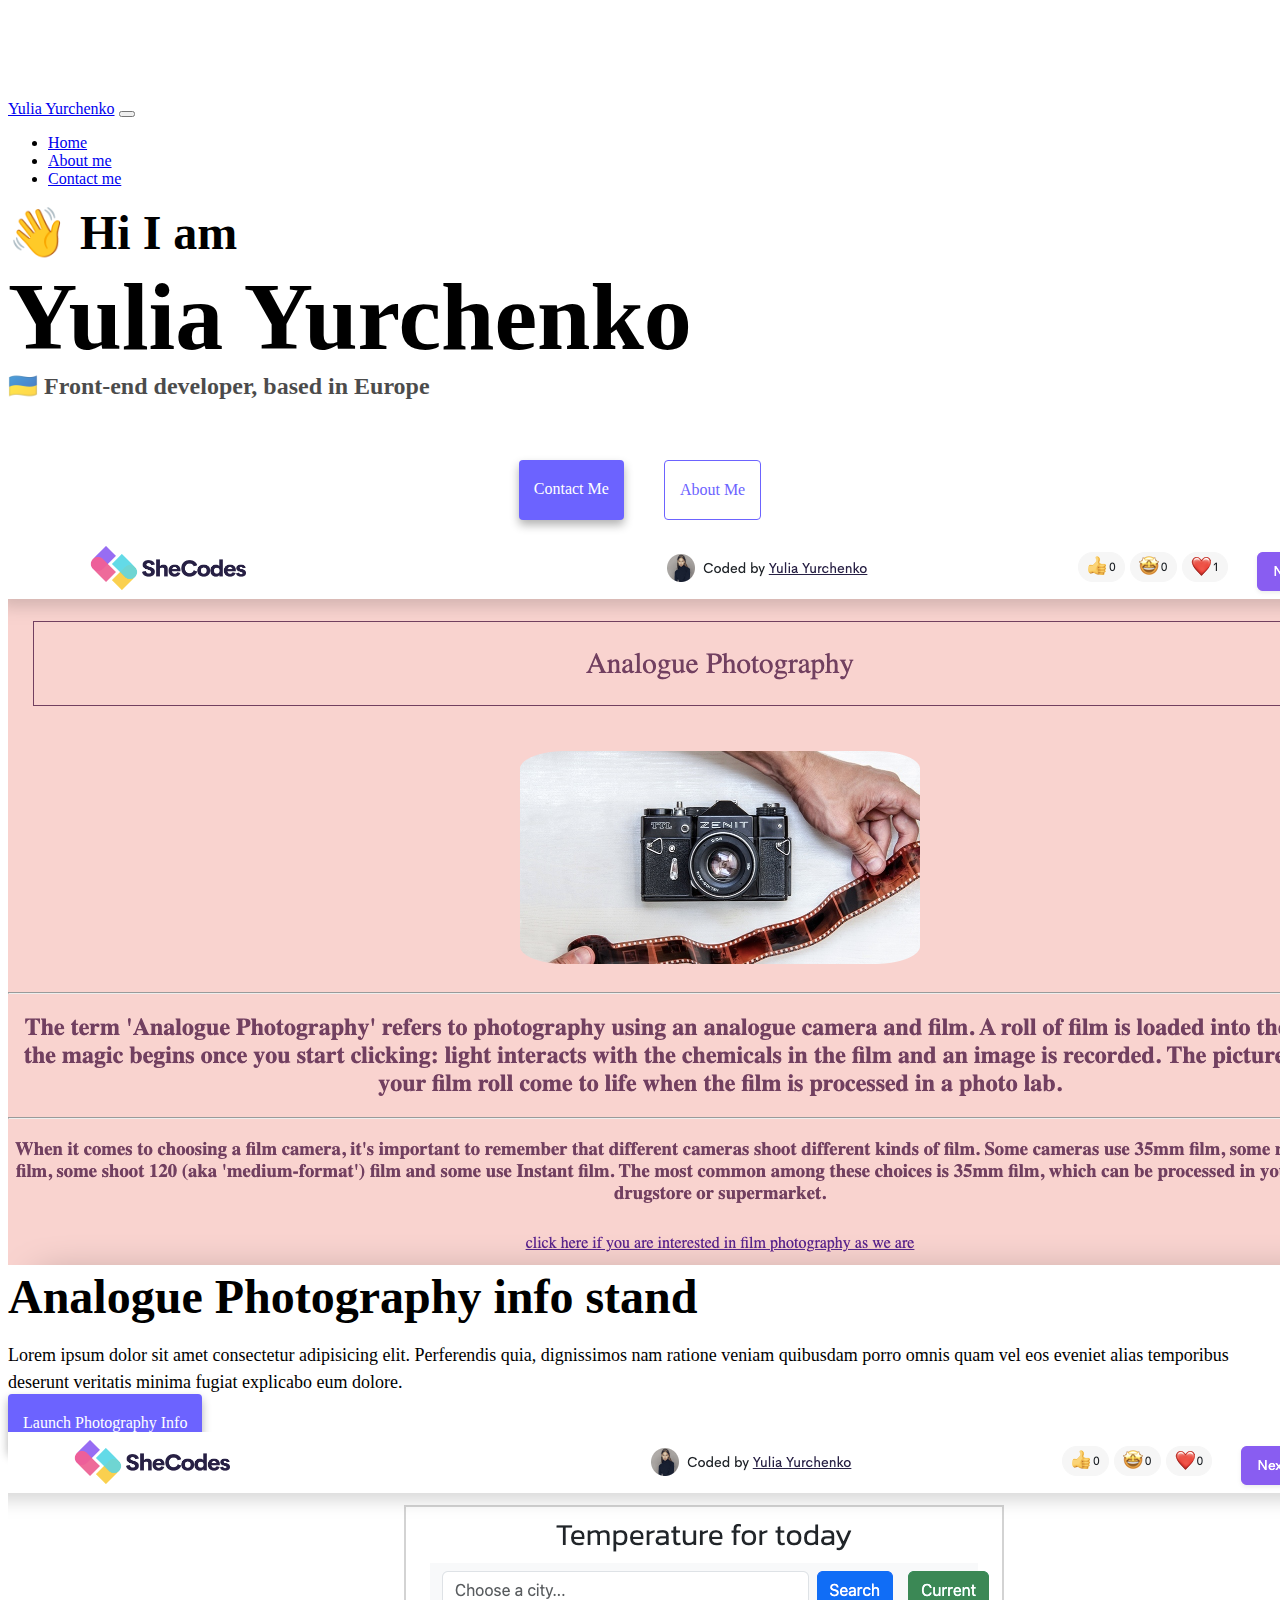
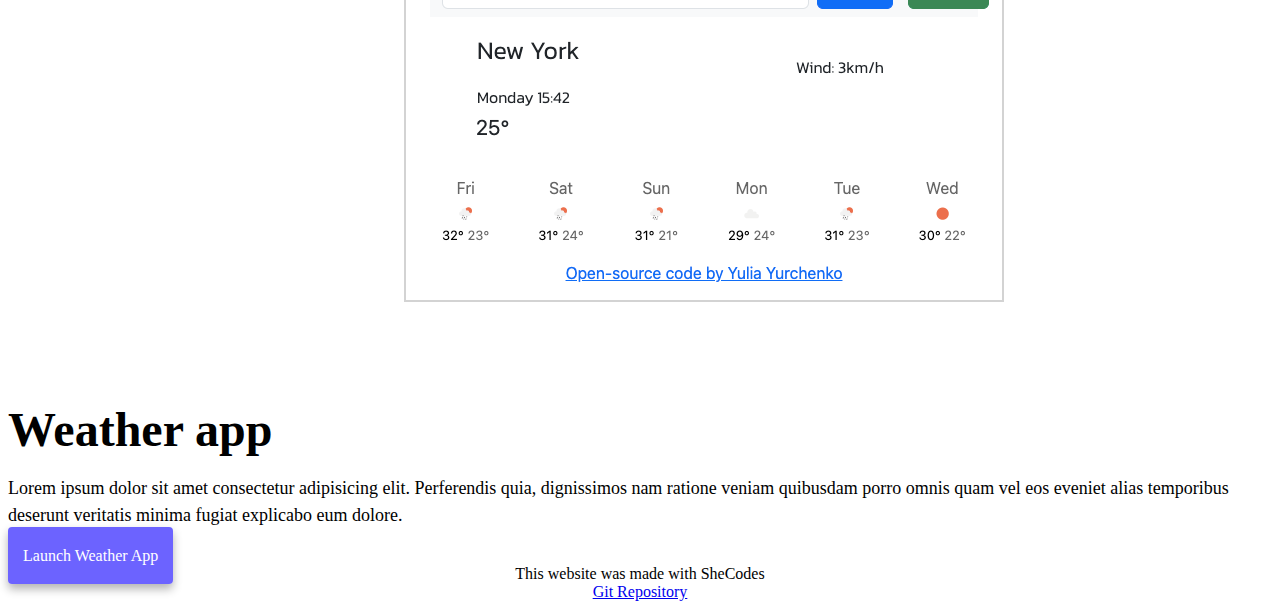
<file: index.html>
<!DOCTYPE html>
<html lang="en">
  <head>
    <meta charset="UTF-8" />
    <meta http-equiv="X-UA-Compatible" content="IE=edge" />
    <meta name="viewport" content="width=device-width, initial-scale=1.0" />
        <meta name="description" content="Information about Front-end developer" />

    <title>Yulia Yurchenko</title>
    <link
      href="https://cdn.jsdelivr.net/npm/bootstrap@5.0.0-beta2/dist/css/bootstrap.min.css"
      rel="stylesheet"
      integrity="sha384-BmbxuPwQa2lc/FVzBcNJ7UAyJxM6wuqIj61tLrc4wSX0szH/Ev+nYRRuWlolflfl"
      crossorigin="anonymous"
    />
    <script
      src="https://cdn.jsdelivr.net/npm/bootstrap@5.0.0-beta2/dist/js/bootstrap.bundle.min.js"
      integrity="sha384-b5kHyXgcpbZJO/tY9Ul7kGkf1S0CWuKcCD38l8YkeH8z8QjE0GmW1gYU5S9FOnJ0"
      crossorigin="anonymous"
    ></script>
    <link rel="stylesheet" href="styles.css" />
  </head>
  <body>
    <div class="container">
    <nav class="navbar navbar-expand-lg navbar-light bg-light fixed-top">
      <div class="container">
        <a class="navbar-brand" href="index.html">Yulia Yurchenko</a>
        <button
          class="navbar-toggler"
          type="button"
          data-bs-toggle="collapse"
          data-bs-target="#navbarNav"
          aria-controls="navbarNav"
          aria-expanded="false"
          aria-label="Toggle navigation"
        >
          <span class="navbar-toggler-icon"></span>
        </button>
        <div class="collapse navbar-collapse" id="navbarNav">
          <ul class="navbar-nav">
            <li class="nav-item">
              <a class="nav-link active" aria-current="page" href="index.html"
                >Home</a
              >
            </li>
            <li class="nav-item">
              <a class="nav-link" href="about.html">About me</a>
            </li>
            <li class="nav-item">
              <a class="nav-link" href="about.html#contact">Contact me</a>
            </li>
          </ul>
        </div>
      </div>
    </nav>
    <h2 class="text-center">👋 Hi I am</h2>
    <h1 class="text-center">Yulia Yurchenko</h1>
    <h3 class="text-center">🇺🇦 Front-end developer, based in Europe</h3>
    <div class="navigation-links mb-5">
      <a href="about.html#contact" class="primary-link">Contact me</a>
      <a href="about.html" class="secondary-link">About me</a>
    </div>
    <div class="container">
      <div class="row">
        <div class="col-md-6">
          <img src="images/photo.png" title="first project screenshoot" class="img-fluid rounded" />
        </div>
        <div class="col-md-6">
          <h2 class="mb-3">Analogue Photography info stand</h2>
          <p>
            Lorem ipsum dolor sit amet consectetur adipisicing elit. Perferendis
            quia, dignissimos nam ratione veniam quibusdam porro omnis quam vel
            eos eveniet alias temporibus deserunt veritatis minima fugiat
            explicabo eum dolore.
          </p>
          <div class="mt-5">
            <a href="#" class="primary-link">Launch Photography info 
            </a>
          </div>
        </div>
      </div>
      <div class="row">
        <div class="col-md-6">
          <img src="images/weather-app-photo.png" title="second project screenshoot" class="img-fluid rounded" />
        </div>
        <div class="col-md-6">
          <h2 class="mb-3">Weather app</h2>
          <p>
            Lorem ipsum dolor sit amet consectetur adipisicing elit. Perferendis
            quia, dignissimos nam ratione veniam quibusdam porro omnis quam vel
            eos eveniet alias temporibus deserunt veritatis minima fugiat
            explicabo eum dolore.
          </p>
          <div class="mt-5">
            <a href="#" class="primary-link">Launch Weather app 
            </a>
          </div>
        </div>
      </div>
      <div class="footer">
    <div >This website was made with SheCodes</div>
    <div>
      <a href="https://github.com/yulyuli/multiple-pages-static-website">
        Git Repository</a
      >
    </div>
  </div></div>
</body>
</html>
</file>
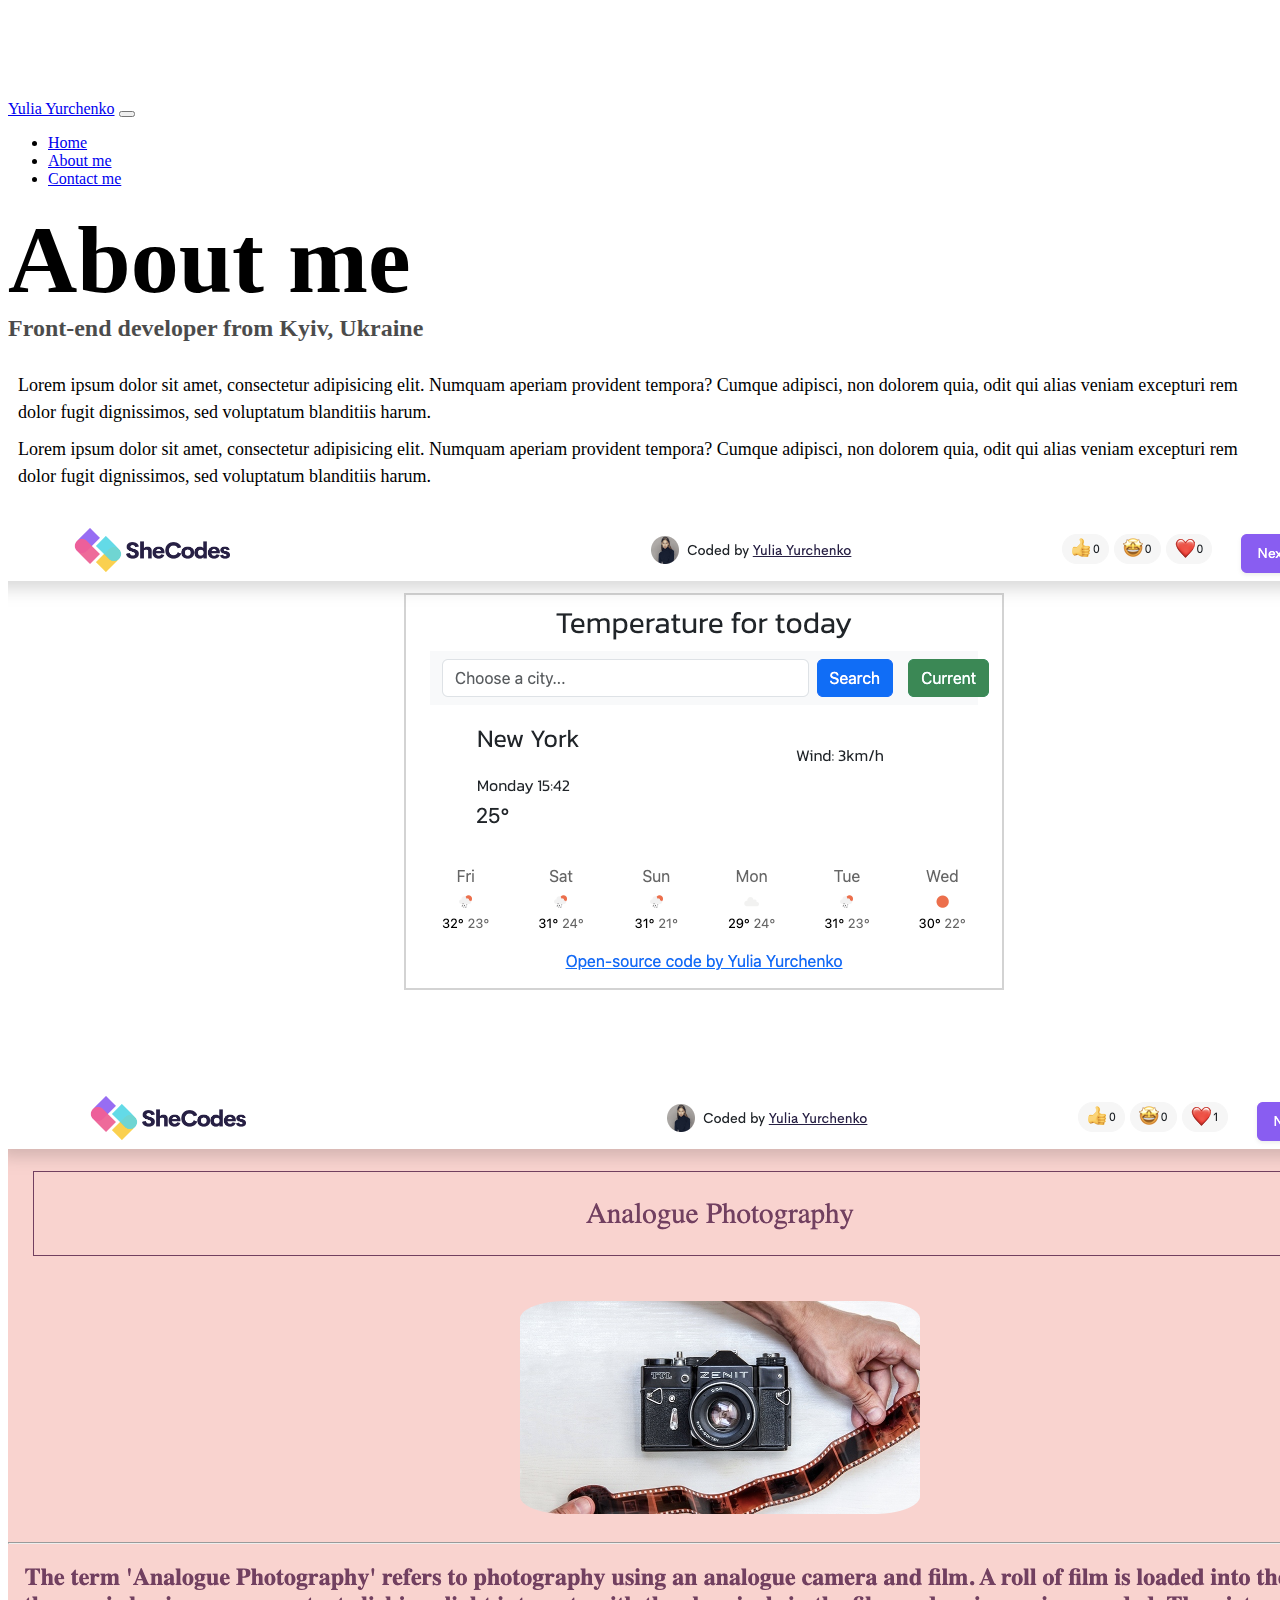
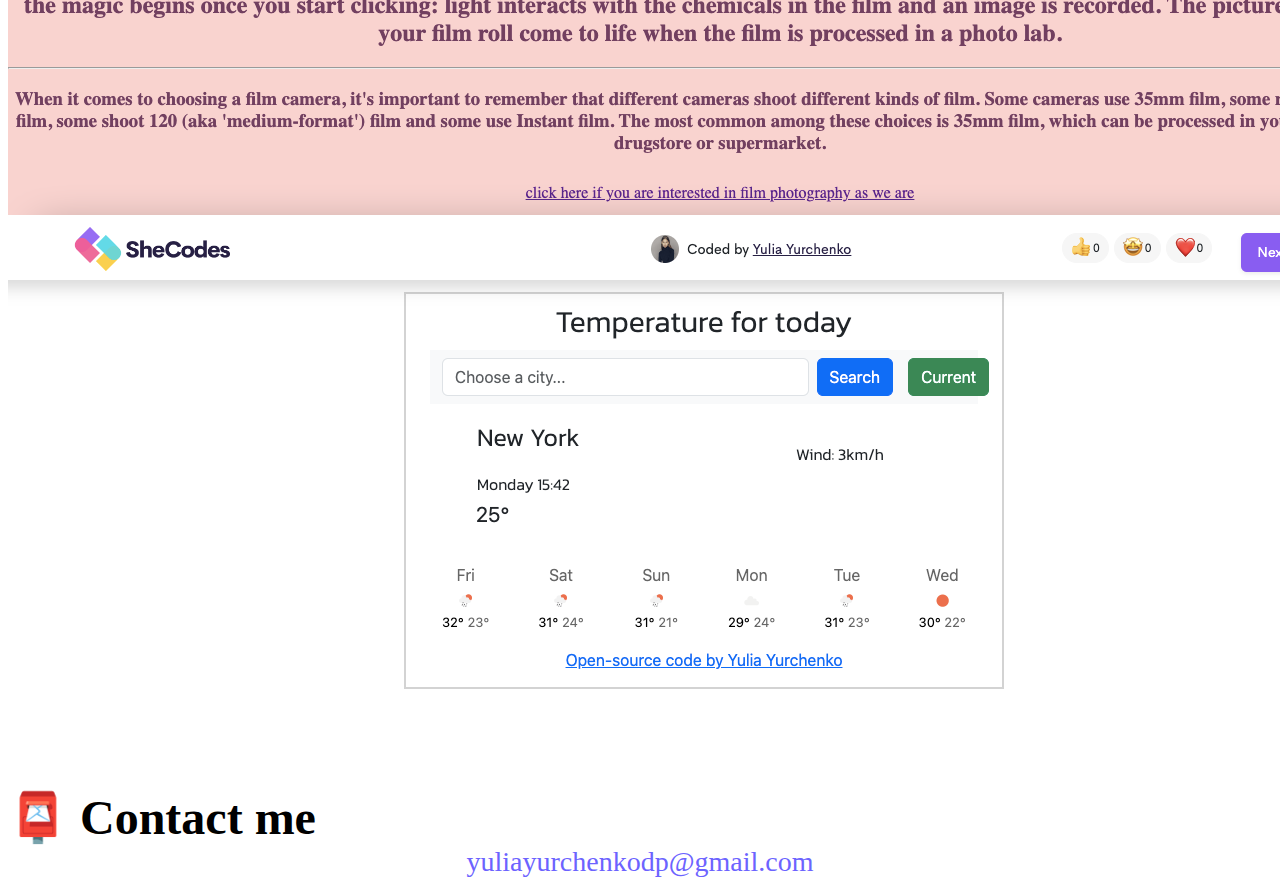
<file: about.html>
<!DOCTYPE html>
<html lang="en">
  <head>
    <meta charset="UTF-8" />
    <meta http-equiv="X-UA-Compatible" content="IE=edge" />
    <meta name="viewport" content="width=device-width, initial-scale=1.0" />
    <link
      href="https://cdn.jsdelivr.net/npm/bootstrap@5.0.0-beta2/dist/css/bootstrap.min.css"
      rel="stylesheet"
      integrity="sha384-BmbxuPwQa2lc/FVzBcNJ7UAyJxM6wuqIj61tLrc4wSX0szH/Ev+nYRRuWlolflfl"
      crossorigin="anonymous"
    />
    <script
      src="https://cdn.jsdelivr.net/npm/bootstrap@5.0.0-beta2/dist/js/bootstrap.bundle.min.js"
      integrity="sha384-b5kHyXgcpbZJO/tY9Ul7kGkf1S0CWuKcCD38l8YkeH8z8QjE0GmW1gYU5S9FOnJ0"
      crossorigin="anonymous"
    ></script>
    <link rel="stylesheet" href="styles.css" />
    <title>About Yulia Yurchenko</title>
  </head>
  <body>
    <nav class="navbar navbar-expand-lg navbar-light bg-light fixed-top">
      <div class="container">
        <a class="navbar-brand" href="index.html">Yulia Yurchenko</a>
        <button
          class="navbar-toggler"
          type="button"
          data-bs-toggle="collapse"
          data-bs-target="#navbarNav"
          aria-controls="navbarNav"
          aria-expanded="false"
          aria-label="Toggle navigation"
        >
          <span class="navbar-toggler-icon"></span>
        </button>
        <div class="collapse navbar-collapse" id="navbarNav">
          <ul class="navbar-nav">
            <li class="nav-item">
              <a class="nav-link" aria-current="page" href="index.html">Home</a>
            </li>
            <li class="nav-item">
              <a class="nav-link active" href="about.html">About me</a>
            </li>
            <li class="nav-item">
              <a class="nav-link" href="about.html#contact">Contact me</a>
            </li>
          </ul>
        </div>
      </div>
    </nav>
    <h1 class="text-center">About me</h1>
    <h3 class="text-center">Front-end developer from Kyiv, Ukraine</h3>
    <div class="about-paragraphs text-center">
      <p>
        Lorem ipsum dolor sit amet, consectetur adipisicing elit. Numquam
        aperiam provident tempora? Cumque adipisci, non dolorem quia, odit qui
        alias veniam excepturi rem dolor fugit dignissimos, sed voluptatum
        blanditiis harum.
      </p>
      <p>
        Lorem ipsum dolor sit amet, consectetur adipisicing elit. Numquam
        aperiam provident tempora? Cumque adipisci, non dolorem quia, odit qui
        alias veniam excepturi rem dolor fugit dignissimos, sed voluptatum
        blanditiis harum.
      </p>
    </div>
    <div class="container">
      <div class="row">
        <div class="col-sm-4">
          <img
            src="images/weather-app-photo.png"
            title="second project screenshoot"
            class="img-fluid p-2 shadow rounded"
          />
        </div>
        <div class="col-sm-4">
          <img
            src="images/photo.png"
            title="first project screenshoot"
            class="img-fluid p-2 shadow rounded"
          />
        </div>
        <div class="col-sm-4">
          <img
            src="images/weather-app-photo.png"
            title="second project screenshoot"
            class="img-fluid p-2 shadow rounded"
          />
        </div>
      </div>
    </div>
    <div id="contact" class="mt-5">
      <h2 class="text-center">📮 Contact me</h2>
      <a href="mailto:yuliayurchenkodp@gmail.com" class="email-link">
        yuliayurchenkodp@gmail.com
      </a>
    </div>
    
  </body>
</html>
</file>
<file: styles.css>
:root {
  --primary-color: #6c63ff;
  --secondary-color: #f5f2fe;
  --box-shadow: 0 5px 10px rgba(0, 0, 0, 0.3);
}

body {
  margin-top: 100px;
}

h1,
h2,
h3 {
  margin: 0;
}

h1 {
  font-size: 96px;
}

h2 {
  font-size: 48px;
}

h3 {
  font-size: 24px;
  opacity: 0.7;
}

p {
  font-size: 18px;
  line-height: 1.5;
}

.navigation-links {
  display: flex;
  margin-top: 40px;
  justify-content: center;
}

.navigation-links a {
  margin: 20px;
}

.primary-link {
  border-radius: 4px;
  padding: 20px 15px;
  text-decoration: none;
  text-transform: capitalize;
  background: var(--primary-color);
  box-shadow: var(--box-shadow);
  color: white;
}

.secondary-link {
  border-radius: 4px;
  padding: 20px 15px;
  text-decoration: none;
  text-transform: capitalize;
  color: var(--primary-color);
  border: 1px solid var(--primary-color);
}

.homepage-link {
  color: var(--primary-color);
  text-align: center;
  display: block;
}

.about-paragraphs {
  margin: 30px 0;
}

.about-paragraphs p {
  margin: 10px;
}

.email-link {
  display: flex;
  justify-content: center;
  color: var(--primary-color);
  font-size: 28px;
  text-decoration: none;
}

.email-link:hover {
  text-decoration: underline;
}

.footer {
  text-align: center;
}
</file>
